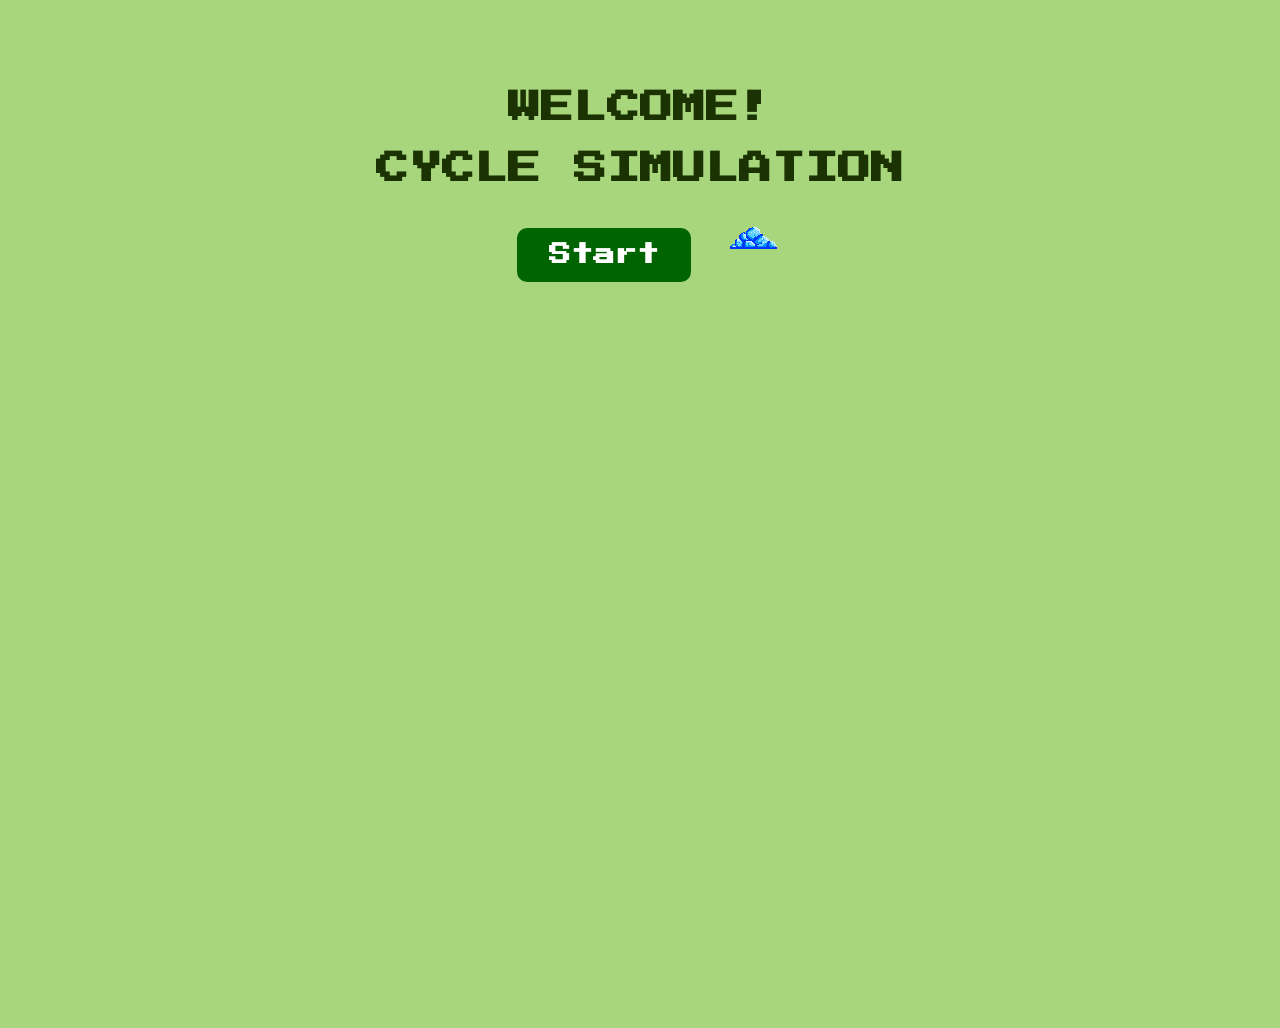
<file: index.html>
<!DOCTYPE html>
<html lang="en">
<head>
  <meta charset="UTF-8" />
  <meta name="viewport" content="width=device-width, initial-scale=1.0"/>
  <title>Cycle Simulation Game</title>
  <link rel="stylesheet" href="style.css">
  <link href='https://fonts.googleapis.com/css?family=Press Start 2P' rel='stylesheet'>
  <style>
  body {
      font-family: 'Press Start 2P';font-size: 22px;
  }
  </style>
  </head>

<body>

  <!-- WELCOME PAGE -->
  <section id="home" class="active">
    <h2>WELCOME!</h2>
    <h1>CYCLE SIMULATION</h1>
    </p>
    <a href="explain.html" class="btn">Start</a>

     <img src="cycle_elements.png" class="data-img-1" alt="" />
  </section>


  <script src="script.js"></script>
</body>
</html>
</file>
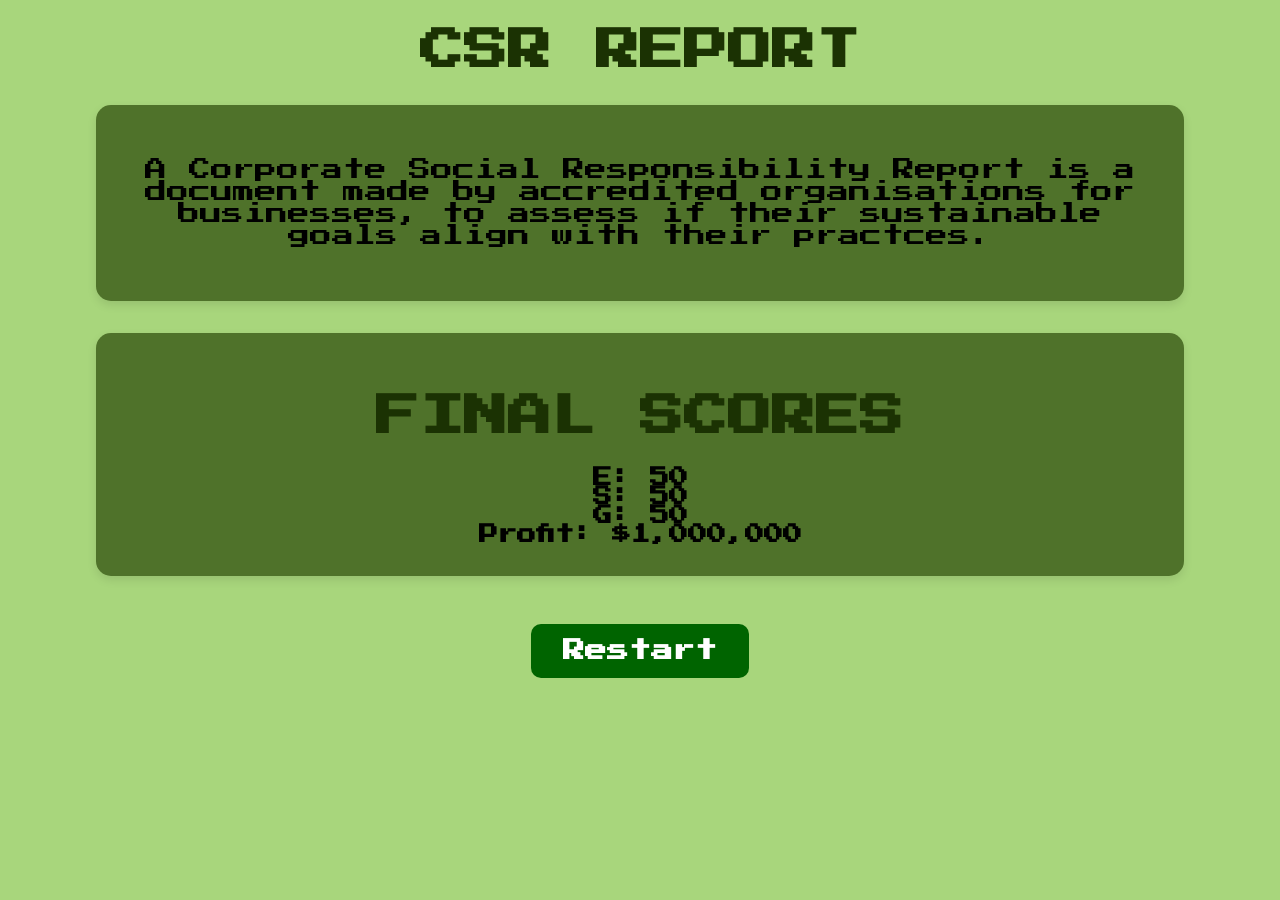
<file: csrreport.html>
<!DOCTYPE html>
<html lang="en">
<head>
  <meta charset="UTF-8" />
  <meta name="viewport" content="width=device-width, initial-scale=1.0"/>
  <title>Cycle Simulation Game</title>
  <link rel="stylesheet" href="style.css">
  <link href='https://fonts.googleapis.com/css?family=Press Start 2P' rel='stylesheet'>
  <style>
  body {
      font-family: 'Press Start 2P';font-size: 22px;
  }
  </style>
  </head>

  <body>
      <h1> CSR REPORT </h1>
      <div class="csr-card">
        <p> A Corporate Social Responsibility Report is a document made by accredited organisations for businesses, to assess if their sustainable goals align with their practces. </p>
      </div>

      <div class="scores">
        <h1> FINAL SCORES </h1>
        <div>E: <span id="scoreE">50</span></div>
        <div>S: <span id="scoreS">50</span></div>
        <div>G: <span id="scoreG">50</span></div>
        <div>Profit: $<span id="profit">1,000,000</span></div>
      </div>

      <a href="index.html" class="btn" >Restart</a>
    

  </body>
</html>
</file>
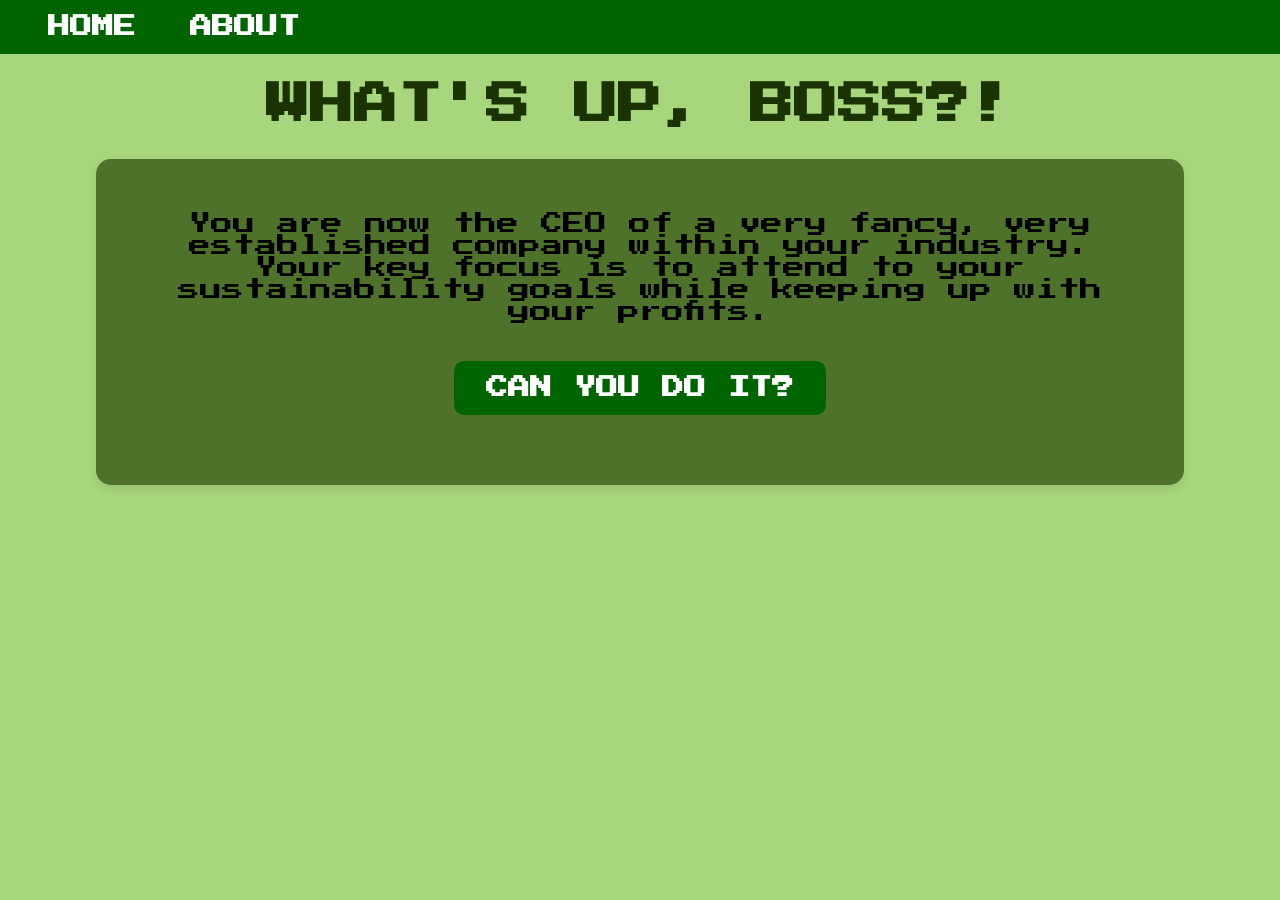
<file: explain.html>
<!DOCTYPE html>
<html lang="en">
<head>
  <meta charset="UTF-8" />
  <meta name="viewport" content="width=device-width, initial-scale=1.0"/>
  <title>Cycle Simulation Game</title>
  <link rel="stylesheet" href="style.css">
  <link href='https://fonts.googleapis.com/css?family=Press Start 2P' rel='stylesheet'>
  <style>
  body {
      font-family: 'Press Start 2P';font-size: 22px;
  }
  </style>
  </head>

<body>
   
  <!-- EXPLAIN PAGE -->
     <!-- NAVBAR -->
      <header id="navs">
        <nav id="navbar">
          <a href="index.html" >HOME</a>
          <a href="about.html">ABOUT</a>
       </nav>
      </header>

    <h1> WHAT'S UP, BOSS?!</h1>
    <div class="explain-card">
      <p>You are now the CEO of a very fancy, very established company within your industry.<br>
      Your key focus is to attend to your sustainability goals while keeping up with your profits.<br><br>
      <a href="profile.html" class="btn">CAN YOU DO IT?</a>
    </div>

    <script src="script.js"></script>
</body>
</html>
</file>
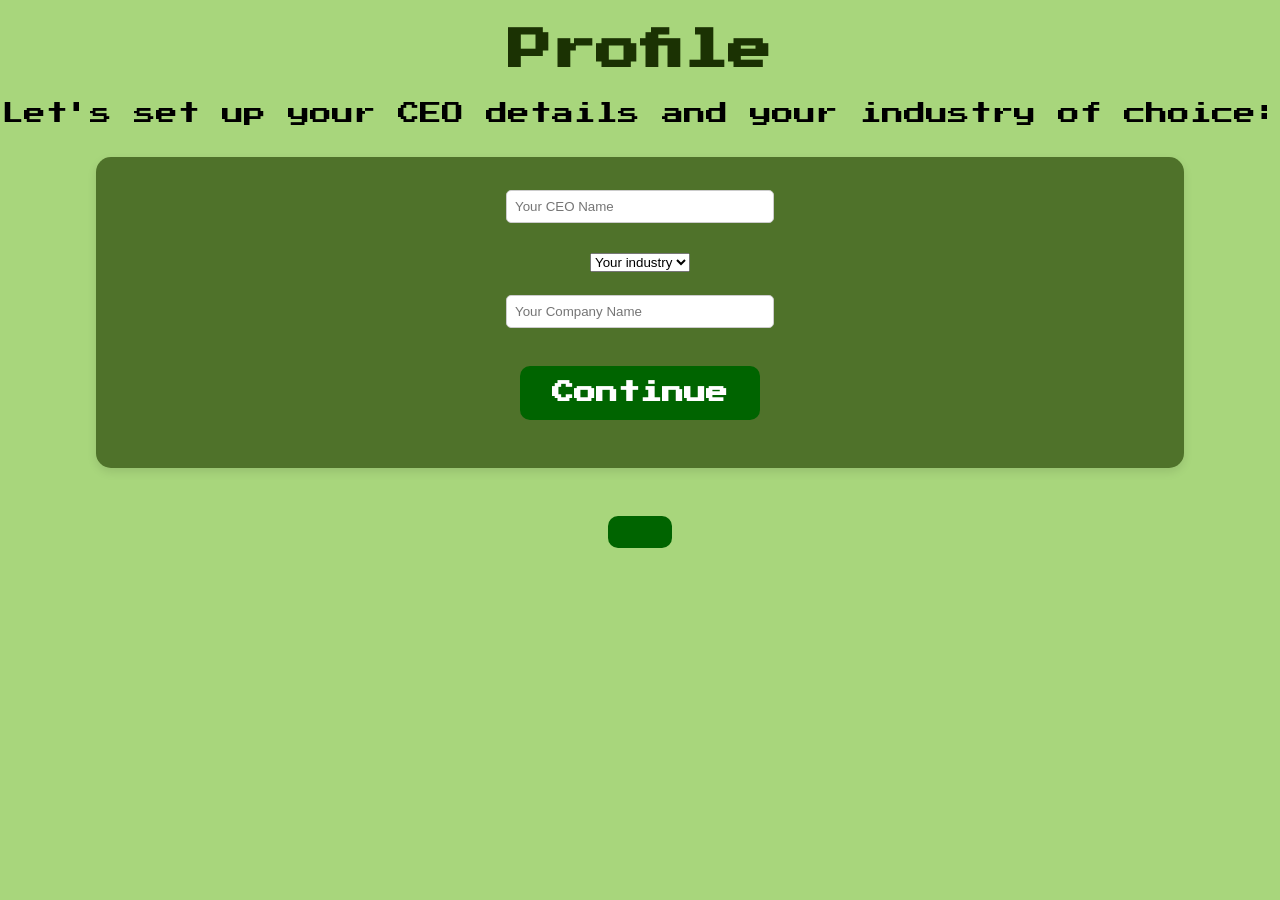
<file: profile.html>
<!DOCTYPE html>
<html lang="en">
<head>
  <meta charset="UTF-8" />
  <meta name="viewport" content="width=device-width, initial-scale=1.0"/>
  <title>Cycle Simulation Game</title>
  <link rel="stylesheet" href="style.css">
  <link href='https://fonts.googleapis.com/css?family=Press Start 2P' rel='stylesheet'>
  <style>
  body {
      font-family: 'Press Start 2P';font-size: 22px;
  }
  </style>
  </head>

<body> 
 
 <!-- PROFILE PAGE -->
    <h1>Profile </h1>
    <p>Let's set up your CEO details and your industry of choice:</p>
    <div class="profile-card"> 
    <form onsubmit="startGame(event)">
      <input type="text" placeholder="Your CEO Name" id="ceoName" required /><br><br>
        <select id="industry" name="industry" required>
          <option value="" disabled selected> Your industry</option>
          <option value="fashion">Fashion</option>
          <option value="food">Food Retail</option>
          <option value="tech">Tech</option>
        </select>
    <br><br>
      <input type="text" placeholder="Your Company Name" id="company" required /><br><br>
      <a href='round1.html' class="btn">Continue</button>
    </form>
    </div>

    <script src="script.js"></script>

</body>
</html>
</file>
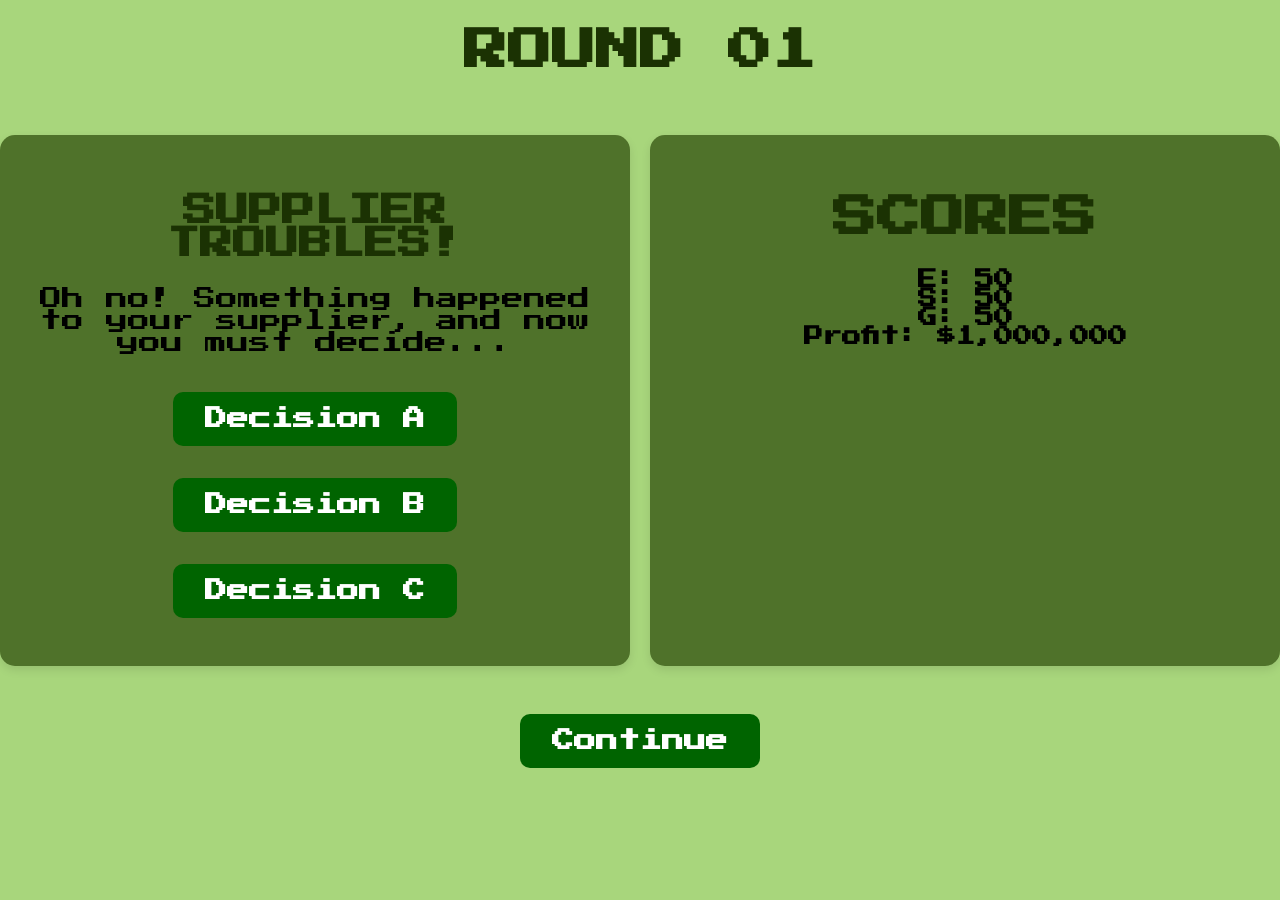
<file: round1.html>
<!DOCTYPE html>
<html lang="en">
<head>
  <meta charset="UTF-8" />
  <meta name="viewport" content="width=device-width, initial-scale=1.0"/>
  <title>Cycle Simulation Game</title>
  <link rel="stylesheet" href="style.css">
  <link href='https://fonts.googleapis.com/css?family=Press Start 2P' rel='stylesheet'>
  <style>
  body {
      font-family: 'Press Start 2P';font-size: 22px;
  }
  </style>
  </head>

<!-- ROUND ONE PAGE -->
<body>
    <h1>ROUND 01</h1>
    <div class="round-block">
      <div class="round-card">
        <h2>SUPPLIER TROUBLES!</h2>
        <p>Oh no! Something happened to your supplier, and now you must decide...</p>
        <a class="btn" onclick="makeDecision('A')">Decision A</a>
        <a class="btn" onclick="makeDecision('B')">Decision B</a>
        <a class="btn" onclick="makeDecision('C')">Decision C</a>
      </div>
      <div class="scores">
        <h1> SCORES </h1>
        <div>E: <span id="scoreE">50</span></div>
        <div>S: <span id="scoreS">50</span></div>
        <div>G: <span id="scoreG">50</span></div>
        <div>Profit: $<span id="profit">1,000,000</span></div>
      </div>
    </div>
    <a href="round2.html" class="btn" >Continue </a>

      <script src="script.js"></script>
</body>
</html>
</file>
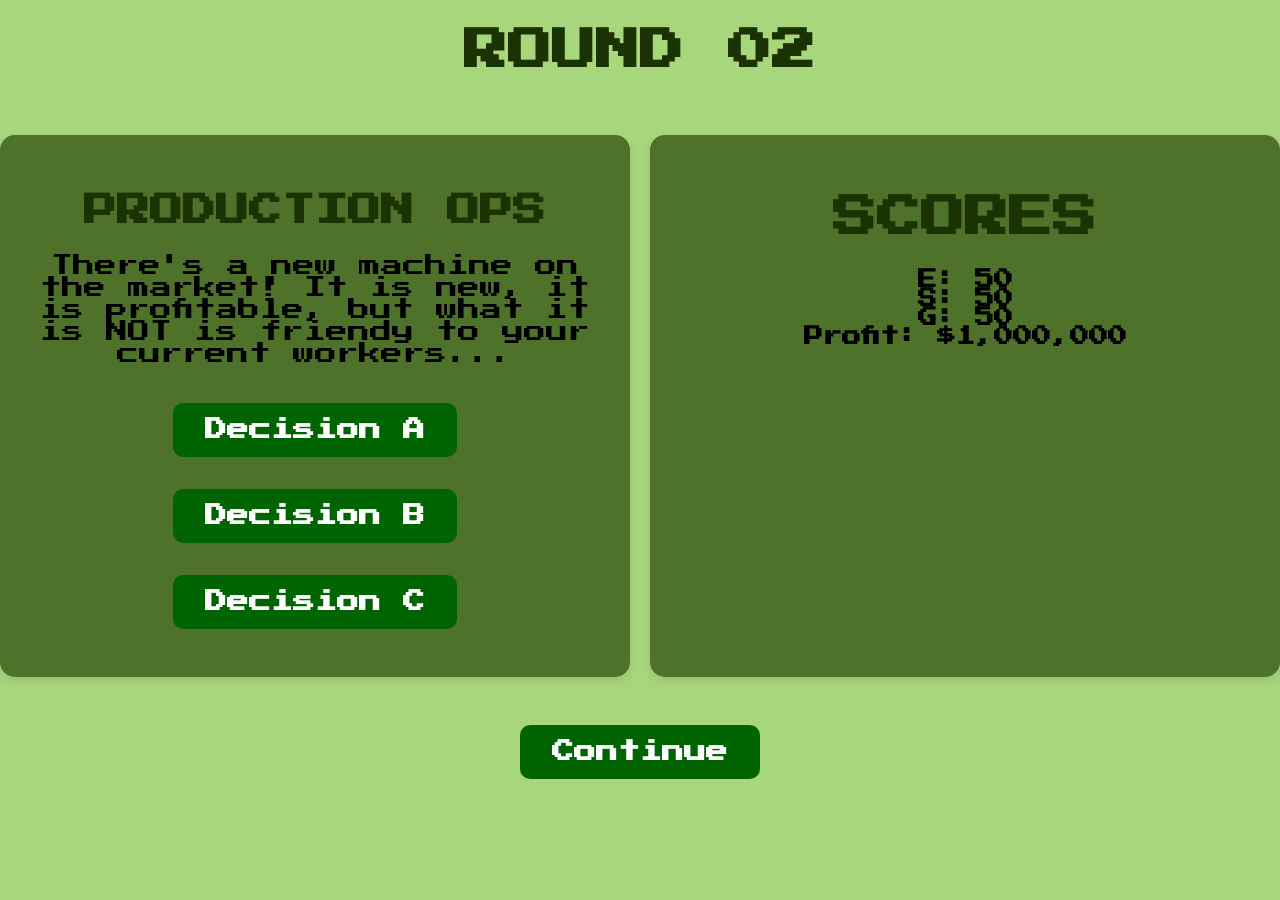
<file: round2.html>
<!DOCTYPE html>
<html lang="en">
<head>
  <meta charset="UTF-8" />
  <meta name="viewport" content="width=device-width, initial-scale=1.0"/>
  <title>Cycle Simulation Game</title>
  <link rel="stylesheet" href="style.css">
  <link href='https://fonts.googleapis.com/css?family=Press Start 2P' rel='stylesheet'>
  <style>
  body {
      font-family: 'Press Start 2P';font-size: 22px;
  }
  </style>
  </head>

<!-- ROUND TWO PAGE -->
 <body>
    <h1>ROUND 02</h1>
    <div class="round-block"> 
      <div class="round-card">
        <h2>PRODUCTION OPS</h2>
      <p>There's a new machine on the market! It is new, it is profitable, but what it is NOT is friendy to your current workers...</p>
      <a class="btn" onclick="makeDecision('A')">Decision A</a>
        <a class="btn" onclick="makeDecision('B')">Decision B</a>
        <a class="btn" onclick="makeDecision('C')">Decision C</a>
      </div>

      <div class="scores">
        <h1> SCORES </h1>
        <div>E: <span id="scoreE">50</span></div>
        <div>S: <span id="scoreS">50</span></div>
        <div>G: <span id="scoreG">50</span></div>
       <div>Profit: $<span id="profit">1,000,000</span></div>
     </div>
    </div>

    <a href="round3.html" class="btn" >Continue </a>
    
    <script src="script.js"></script>
 </body>
</html>
</file>
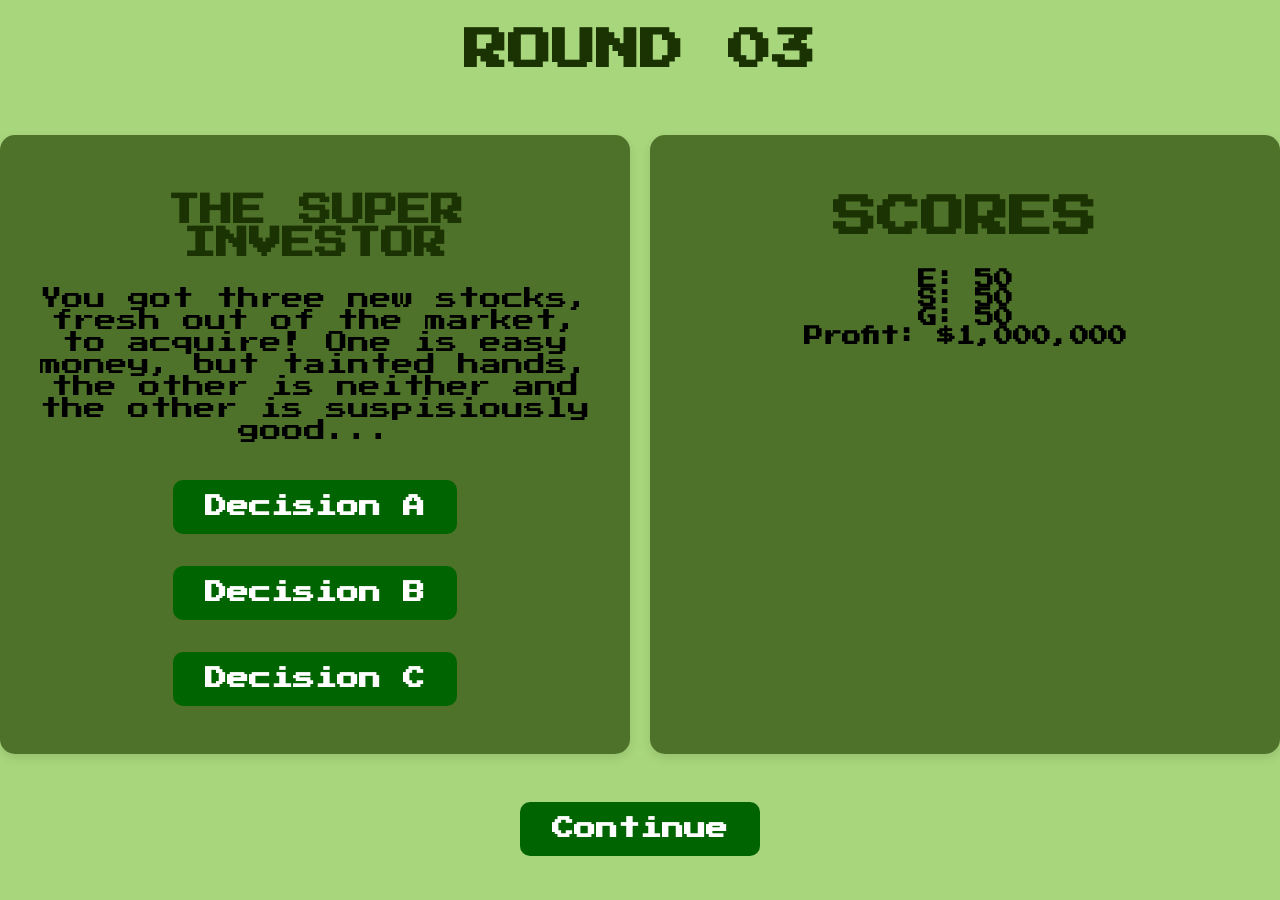
<file: round3.html>
<!DOCTYPE html>
<html lang="en">
<head>
  <meta charset="UTF-8" />
  <meta name="viewport" content="width=device-width, initial-scale=1.0"/>
  <title>Cycle Simulation Game</title>
  <link rel="stylesheet" href="style.css">
  <link href='https://fonts.googleapis.com/css?family=Press Start 2P' rel='stylesheet'>
  <style>
  body {
      font-family: 'Press Start 2P';font-size: 22px;
  }
  </style>
  </head>


<!-- ROUND THREE PAGE -->

<body> 

    <h1>ROUND 03</h1>

    <div class="round-block"> 
      <div class="round-card">
        <h2>THE SUPER INVESTOR</h2>
      <p>You got three new stocks, fresh out of the market, to acquire! One is easy money, but tainted hands, the other is neither and the other is suspisiously good...</p>
      <a class="btn" onclick="makeDecision('A')">Decision A</a>
        <a class="btn" onclick="makeDecision('B')">Decision B</a>
        <a class="btn" onclick="makeDecision('C')">Decision C</a>
     </div>

      <div class="scores">
        <h1> SCORES </h1>
        <div>E: <span id="scoreE">50</span></div>
        <div>S: <span id="scoreS">50</span></div>
        <div>G: <span id="scoreG">50</span></div>
        <div>Profit: $<span id="profit">1,000,000</span></div>
      </div>
    </div>

    <a href="youwin.html" class="btn" >Continue </a>
    
    <script src="script.js"></script>

</body>
</html>
</file>
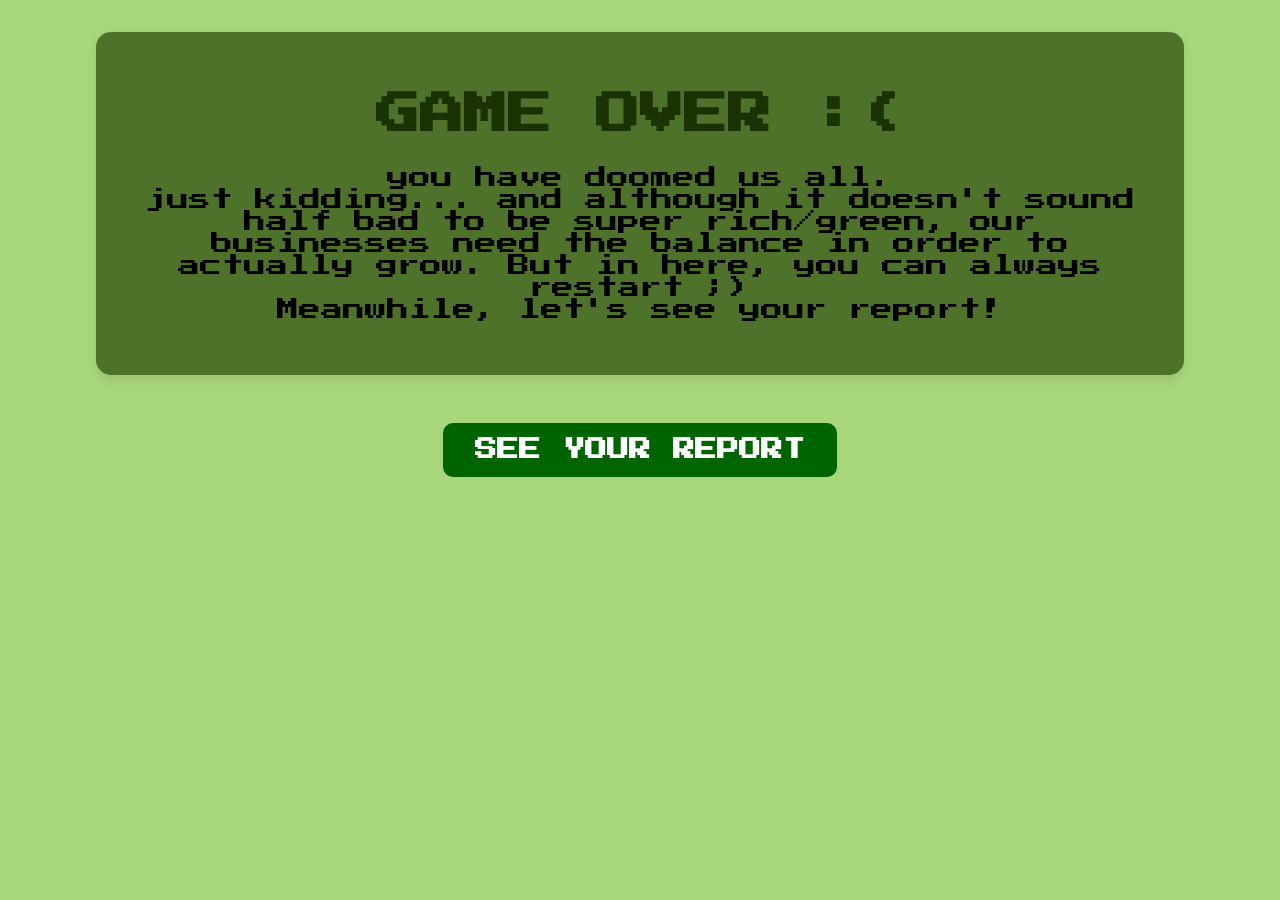
<file: youloose.html>
<!DOCTYPE html>
<html lang="en">
<head>
  <meta charset="UTF-8" />
  <meta name="viewport" content="width=device-width, initial-scale=1.0"/>
  <title>Cycle Simulation Game</title>
  <link rel="stylesheet" href="style.css">
  <link href='https://fonts.googleapis.com/css?family=Press Start 2P' rel='stylesheet'>
  <style>
  body {
      font-family: 'Press Start 2P';font-size: 22px;
  }
  </style>
  </head>
<body>
    <!-- GAME OVER -->
        <div class="over-card">
          <h1> GAME OVER :( </h1>
          <p> you have doomed us all.<br>
            just kidding... and although it doesn't sound half bad to be super rich/green, our businesses need the balance in order to actually grow. 
            But in here, you can always restart ;) <br>
            Meanwhile, let's see your report! </p>
        </div>
        <a href="csrreport.html" class="btn">SEE YOUR REPORT</a>
</body>
</file>
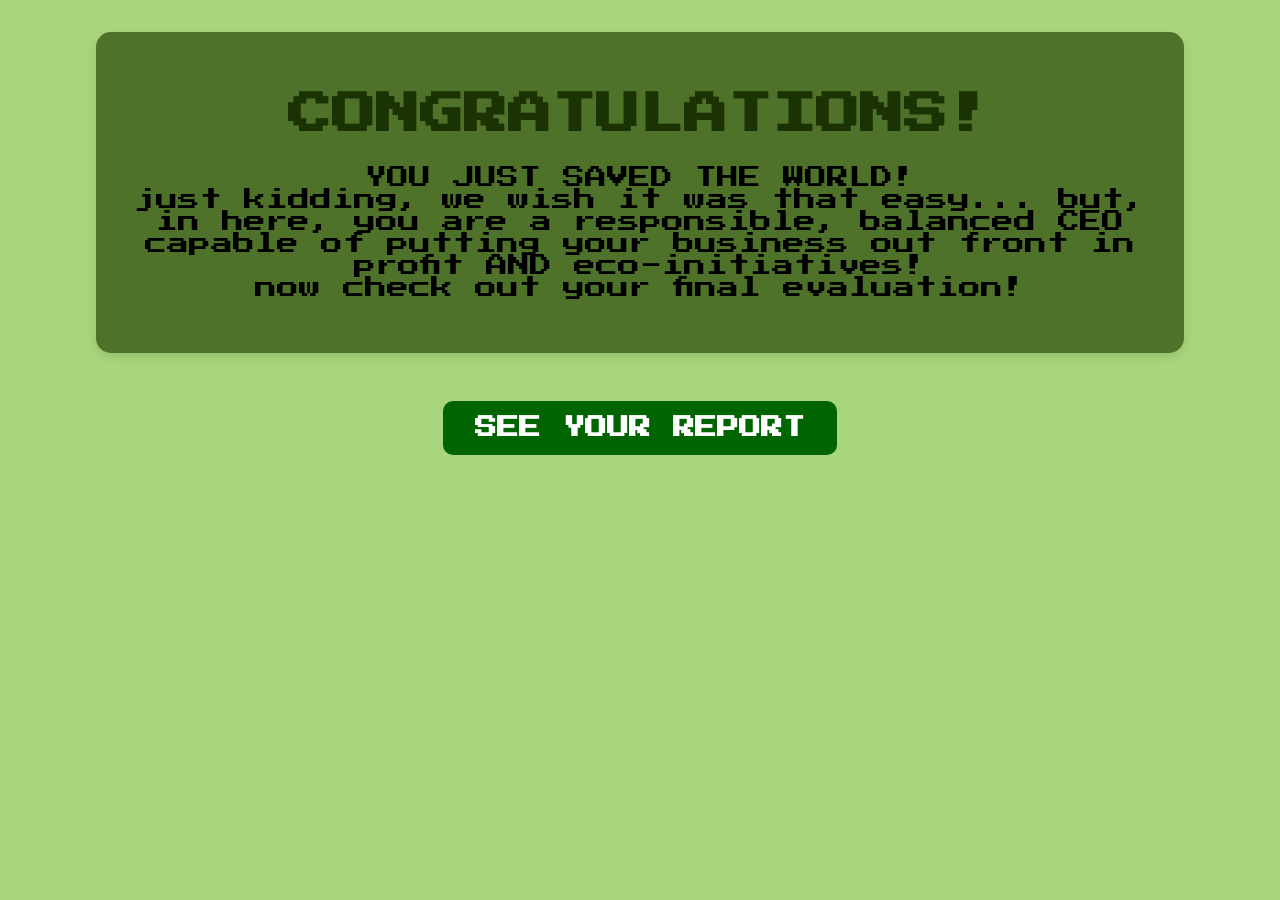
<file: youwin.html>
<!DOCTYPE html>
<html lang="en">
<head>
  <meta charset="UTF-8" />
  <meta name="viewport" content="width=device-width, initial-scale=1.0"/>
  <title>Cycle Simulation Game</title>
  <link rel="stylesheet" href="style.css">
  <link href='https://fonts.googleapis.com/css?family=Press Start 2P' rel='stylesheet'>
  <style>
  body {
      font-family: 'Press Start 2P';font-size: 22px;
  }
  </style>
  </head>

<body>
 <!-- FINAL PAGES -->

    <!-- YOU WIN! -->
      <div class="congrats-card">
        <h1> CONGRATULATIONS! </h1>
        <p> YOU JUST SAVED THE WORLD!<br>
          just kidding, we wish it was that easy... but, in here, you are a responsible, balanced CEO capable of putting your business out front in profit AND eco-initiatives!<br>
          now check out your final evaluation! </p>
      </div>

      <a href="csrreport.html" class="btn" > SEE YOUR REPORT </a>
</body>
</file>
<file: style.css>
@font-face {
  font-family: 'Press Start 2P';
  src: url('fonts/press-start-2p.woff2') format('woff2'),
  font-weight: normal;
  font-style: normal;
  }

body {
    font-family: "Press Start 2P", sans-serif;
    margin: 0;
    padding: 0;
    background: #A8D67C;
    text-align: center;
  }
  
  h1{
    color: #1b3203;
  }

  h2{
    color: #1b3203;
  }

  header {
    display: flex;
    justify-content: space-between;
    align-items: center;
    background: darkgreen;
    color: white;
    padding: 1rem 2rem;
  }
  
nav a {
    margin: 0 1rem;
    color: white;
    background-color: darkgreen;
    text-decoration: none;
    font-weight: bold;
  }
  
  section {
    padding: 4rem 2rem;
    min-height: 100vh;
    display: none;
  }
  
  section.active {
    display: block;
  }
  
  .btn {
    display: inline-block;
    margin: 1rem;
    padding: 1rem 2rem;
    background: darkgreen;
    color: white;
    border-radius: 10px;
    text-decoration: none;
    font-weight: bold;
    cursor: pointer;
  }

  .explain-card{
    background: #4f722a;
    padding: 2rem;
    margin: 2rem auto;
    border-radius: 15px;
    width: 80%;
    box-shadow: 0px 4px 10px rgba(0,0,0,0.1);
  }
  
  .profile-card{
    background: #4f722a;
    padding: 2rem;
    margin: 2rem auto;
    border-radius: 15px;
    width: 80%;
    box-shadow: 0px 4px 10px rgba(0,0,0,0.1);
  }

  .round-card {
    background: #4f722a;
    padding: 2rem;
    margin: 2rem auto;
    border-radius: 15px;
    width: 80%;
    box-shadow: 0px 4px 10px rgba(0,0,0,0.1);

  }

  .congrats-card {
    background: #4f722a;
    padding: 2rem;
    margin: 2rem auto;
    border-radius: 15px;
    width: 80%;
    box-shadow: 0px 4px 10px rgba(0,0,0,0.1);
  }

  .over-card {
    background: #4f722a;
    padding: 2rem;
    margin: 2rem auto;
    border-radius: 15px;
    width: 80%;
    box-shadow: 0px 4px 10px rgba(0,0,0,0.1);
  }
  
  .csr-card {
    background: #4f722a;
    padding: 2rem;
    margin: 2rem auto;
    border-radius: 15px;
    width: 80%;
    box-shadow: 0px 4px 10px rgba(0,0,0,0.1);
  }

  .round-block{
    display: flex;
    column-gap: 20px; 
  }

  .scores {
    background: #4f722a;
    padding: 2rem;
    margin: 2rem auto;
    border-radius: 15px;
    width: 80%;
    box-shadow: 0px 4px 10px rgba(0,0,0,0.1);
  }
  
  .scores div {
    font-size: 1.2rem;
    font-weight: bold;
  }
  
  input {
    padding: 0.5rem;
    width: 250px;
    border: 1px solid #ccc;
    border-radius: 5px;
  }
</file>
